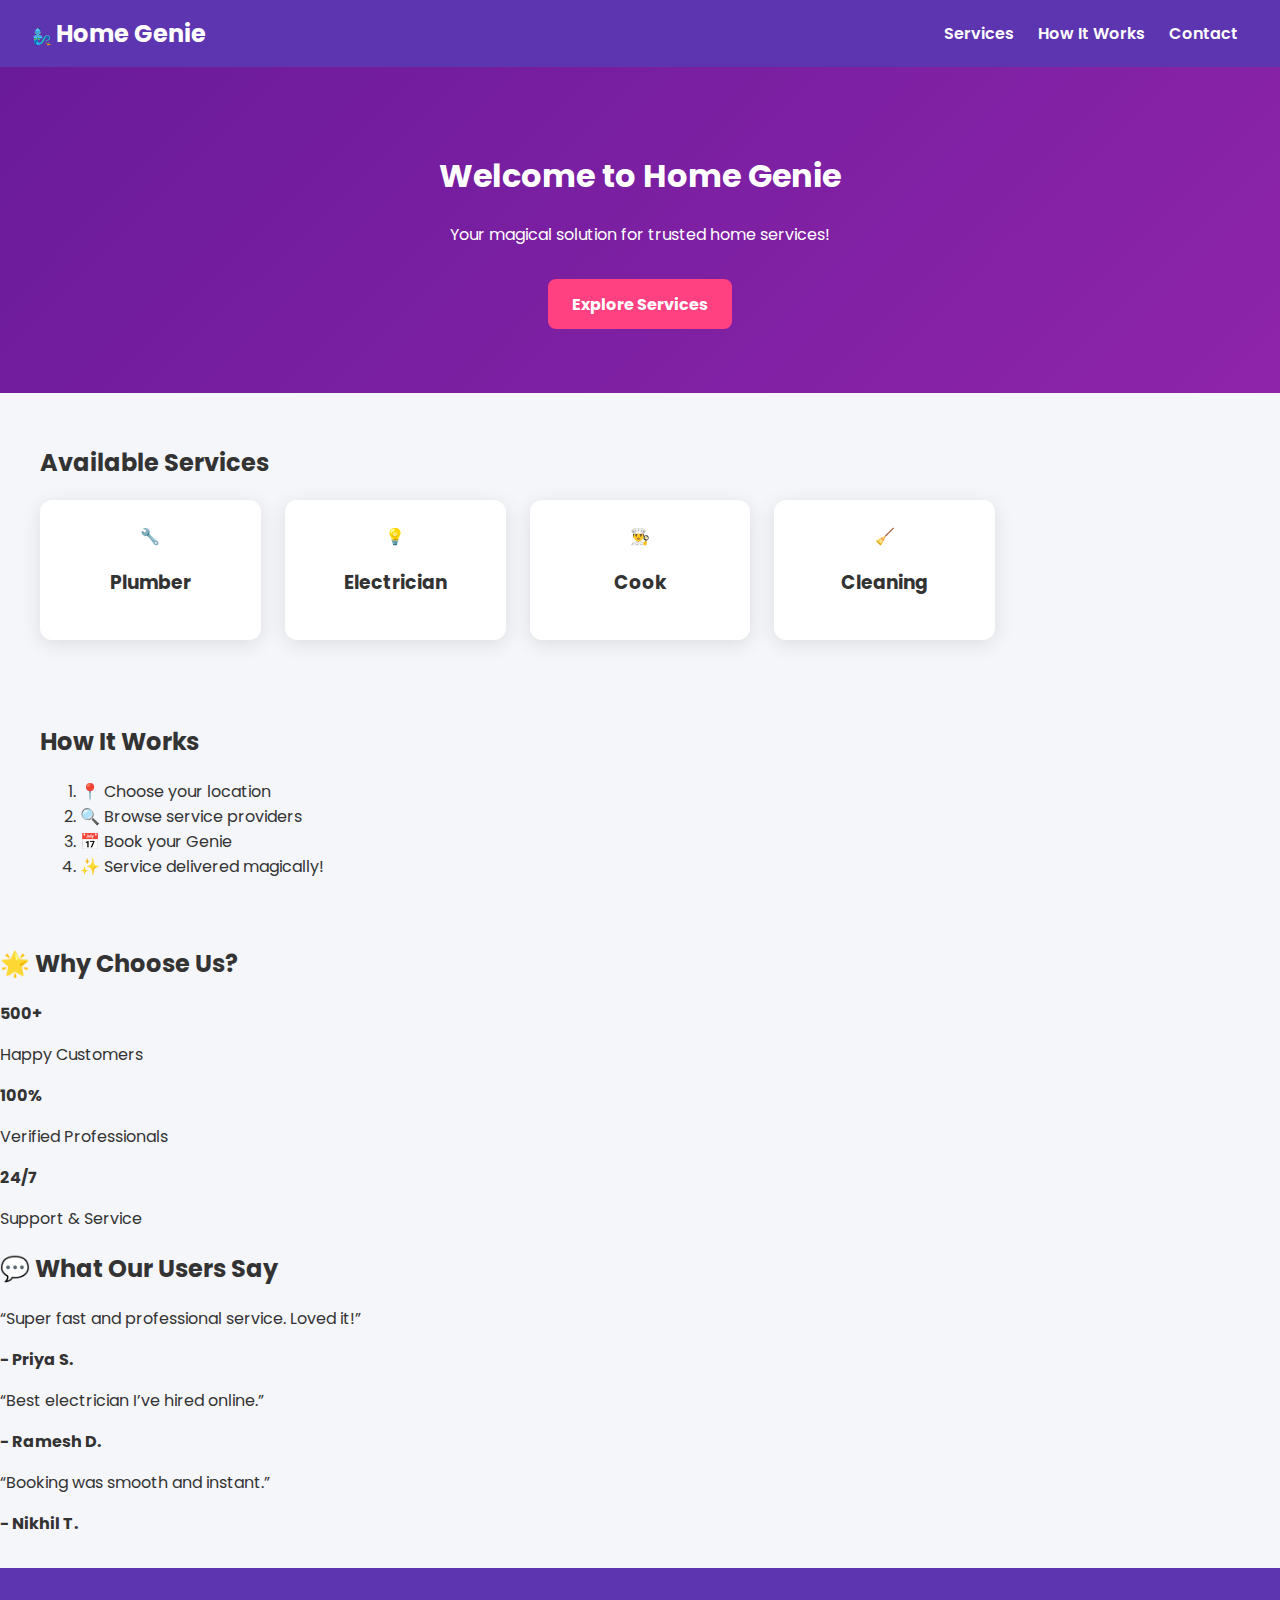
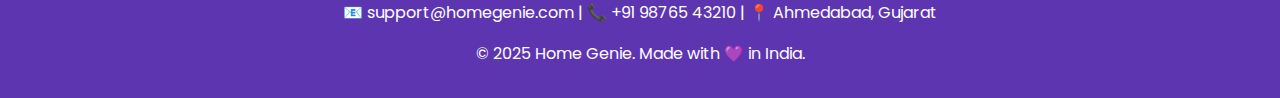
<file: index.html>
<!DOCTYPE html>
<html lang="en">
<head>
  <meta charset="UTF-8" />
  <meta name="viewport" content="width=device-width, initial-scale=1.0" />
  <title>Home Genie - Magical Home Services</title>
  <link rel="stylesheet" href="style.css" />
  <link href="https://fonts.googleapis.com/css2?family=Poppins:wght@400;600&display=swap" rel="stylesheet" />
</head>
<body>
  <header>
    <div class="logo">🧞‍♂️ <span>Home Genie</span></div>
    <nav>
      <a href="#services">Services</a>
      <a href="#how">How It Works</a>
      <a href="#contact">Contact</a>
    </nav>
  </header>

  <section class="hero">
    <h1>Welcome to <span class="highlight">Home Genie</span></h1>
    <p>Your magical solution for trusted home services!</p>
    <a href="#services" class="cta">Explore Services</a>
  </section>

  <section id="services" class="services">
    <h2>Available Services</h2>
    <div class="service-grid">
      <div class="card">🔧 <h3>Plumber</h3></div>
      <div class="card">💡 <h3>Electrician</h3></div>
      <div class="card">👨‍🍳 <h3>Cook</h3></div>
      <div class="card">🧹 <h3>Cleaning</h3></div>
    </div>
  </section>

  <section id="how" class="how-it-works">
    <h2>How It Works</h2>
    <ol>
      <li>📍 Choose your location</li>
      <li>🔍 Browse service providers</li>
      <li>📅 Book your Genie</li>
      <li>✨ Service delivered magically!</li>
    </ol>
  </section>

  <section id="why" class="why-choose-us">
    <h2>🌟 Why Choose Us?</h2>
    <div class="stats">
      <div>
        <strong>500+</strong>
        <p>Happy Customers</p>
      </div>
      <div>
        <strong>100%</strong>
        <p>Verified Professionals</p>
      </div>
      <div>
        <strong>24/7</strong>
        <p>Support & Service</p>
      </div>
    </div>
  </section>

  <section id="testimonials" class="testimonials">
    <h2>💬 What Our Users Say</h2>
    <div class="slider">
      <div class="testimonial">
        <p>“Super fast and professional service. Loved it!”</p>
        <strong>- Priya S.</strong>
      </div>
      <div class="testimonial">
        <p>“Best electrician I’ve hired online.”</p>
        <strong>- Ramesh D.</strong>
      </div>
      <div class="testimonial">
        <p>“Booking was smooth and instant.”</p>
        <strong>- Nikhil T.</strong>
      </div>
    </div>
  </section>

  <footer>
    <p>📧 support@homegenie.com | 📞 +91 98765 43210 | 📍 Ahmedabad, Gujarat</p>
    <p>© 2025 Home Genie. Made with 💜 in India.</p>
  </footer>
</body>
</html>
</file>
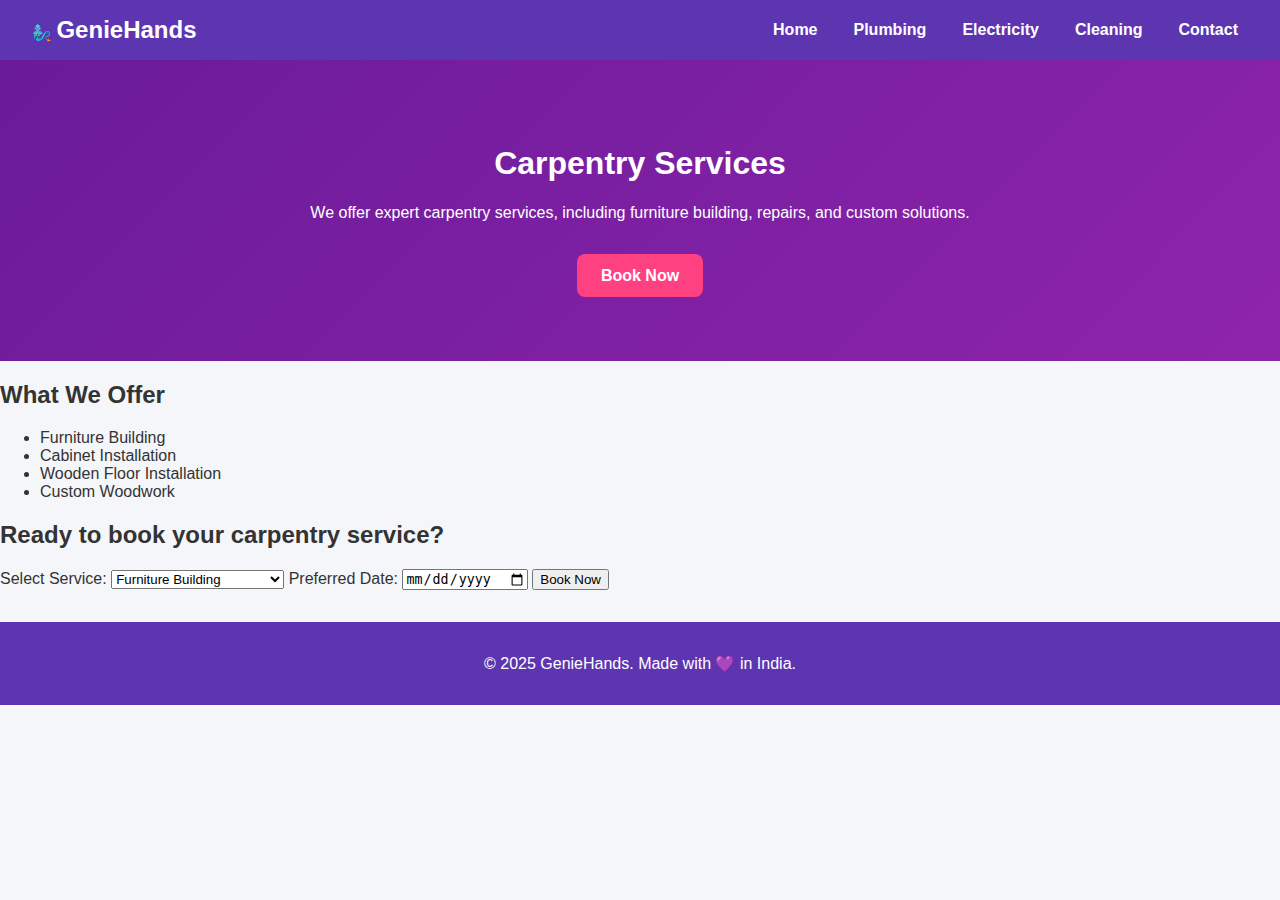
<file: carpentry.html>
<!DOCTYPE html>
<html lang="en">
<head>
  <meta charset="UTF-8" />
  <meta name="viewport" content="width=device-width, initial-scale=1.0" />
  <title>Carpentry Services | GenieHands</title>
  <link rel="stylesheet" href="style.css" />
</head>
<body>
  <header>
    <div class="logo">🧞‍♂️ <span>GenieHands</span></div>
    <nav>
      <ul>
        <li><a href="index.html">Home</a></li>
        <li><a href="plumbing.html">Plumbing</a></li>
        <li><a href="electricity.html">Electricity</a></li>
        <li><a href="cleaning.html">Cleaning</a></li>
        <li><a href="contact.html">Contact</a></li>
      </ul>
    </nav>
  </header>

  <section class="hero">
    <h1>Carpentry Services</h1>
    <p>We offer expert carpentry services, including furniture building, repairs, and custom solutions.</p>
    <a href="#book-now" class="cta">Book Now</a>
  </section>

  <section id="services-details" class="services-details">
    <h2>What We Offer</h2>
    <ul>
      <li>Furniture Building</li>
      <li>Cabinet Installation</li>
      <li>Wooden Floor Installation</li>
      <li>Custom Woodwork</li>
    </ul>
  </section>

  <section id="book-now" class="book-now">
    <h2>Ready to book your carpentry service?</h2>
    <form id="serviceBookingForm">
      <label for="service">Select Service:</label>
      <select id="service" name="service">
        <option value="Furniture Building">Furniture Building</option>
        <option value="Cabinet Installation">Cabinet Installation</option>
        <option value="Wooden Floor Installation">Wooden Floor Installation</option>
        <option value="Custom Woodwork">Custom Woodwork</option>
      </select>

      <label for="date">Preferred Date:</label>
      <input type="date" id="date" name="date" required />

      <button type="submit">Book Now</button>
    </form>
  </section>

  <footer>
    <p>© 2025 GenieHands. Made with 💜 in India.</p>
  </footer>

  <script src="script.js"></script>
</body>
</html>
</file>
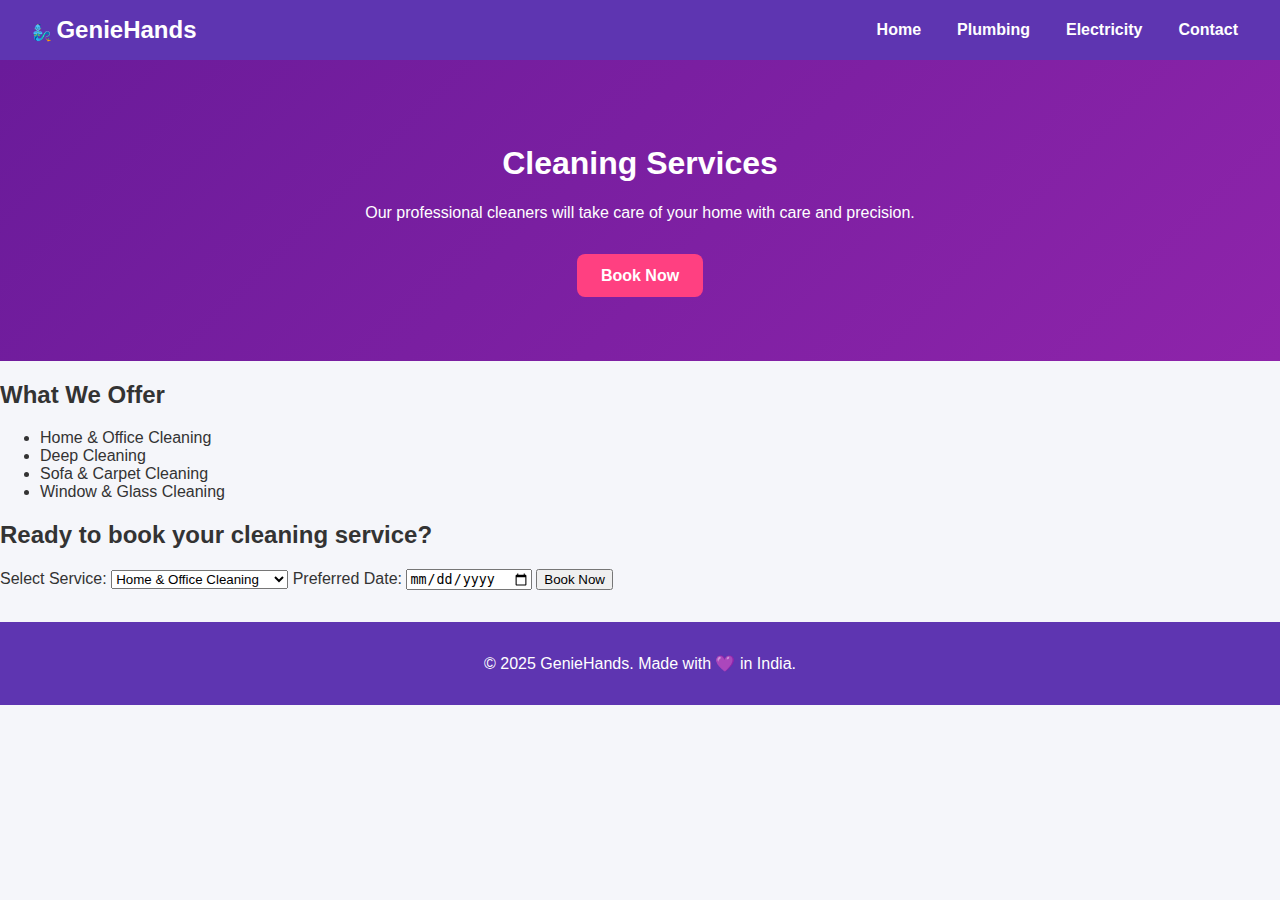
<file: cleaning.html>
<!DOCTYPE html>
<html lang="en">
<head>
  <meta charset="UTF-8" />
  <meta name="viewport" content="width=device-width, initial-scale=1.0" />
  <title>Cleaning Services | GenieHands</title>
  <link rel="stylesheet" href="style.css" />
</head>
<body>
  <header>
    <div class="logo">🧞‍♂️ <span>GenieHands</span></div>
    <nav>
      <ul>
        <li><a href="index.html">Home</a></li>
        <li><a href="plumbing.html">Plumbing</a></li>
        <li><a href="electricity.html">Electricity</a></li>
        <li><a href="contact.html">Contact</a></li>
      </ul>
    </nav>
  </header>

  <section class="hero">
    <h1>Cleaning Services</h1>
    <p>Our professional cleaners will take care of your home with care and precision.</p>
    <a href="#book-now" class="cta">Book Now</a>
  </section>

  <section id="services-details" class="services-details">
    <h2>What We Offer</h2>
    <ul>
      <li>Home & Office Cleaning</li>
      <li>Deep Cleaning</li>
      <li>Sofa & Carpet Cleaning</li>
      <li>Window & Glass Cleaning</li>
    </ul>
  </section>

  <section id="book-now" class="book-now">
    <h2>Ready to book your cleaning service?</h2>
    <form id="serviceBookingForm">
      <label for="service">Select Service:</label>
      <select id="service" name="service">
        <option value="Home & Office Cleaning">Home & Office Cleaning</option>
        <option value="Deep Cleaning">Deep Cleaning</option>
        <option value="Sofa & Carpet Cleaning">Sofa & Carpet Cleaning</option>
        <option value="Window & Glass Cleaning">Window & Glass Cleaning</option>
      </select>

      <label for="date">Preferred Date:</label>
      <input type="date" id="date" name="date" required />

      <button type="submit">Book Now</button>
    </form>
  </section>

  <footer>
    <p>© 2025 GenieHands. Made with 💜 in India.</p>
  </footer>

  <script src="script.js"></script>
</body>
</html>
</file>
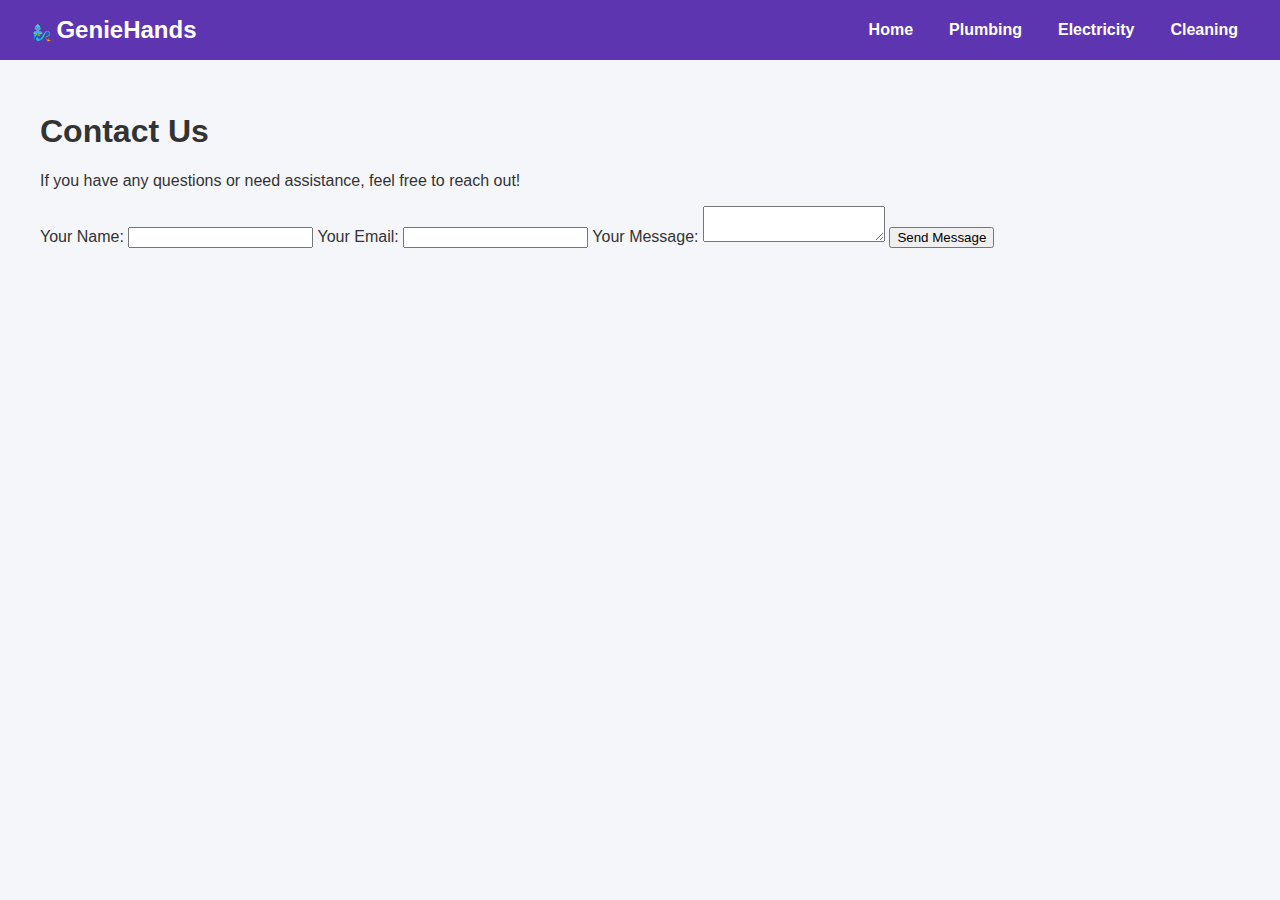
<file: contact.html>
<!DOCTYPE html>
<html lang="en">
<head>
  <meta charset="UTF-8" />
  <meta name="viewport" content="width=device-width, initial-scale=1.0" />
  <title>Contact Us | GenieHands</title>
  <link rel="stylesheet" href="style.css" />
</head>
<body>
  <header>
    <div class="logo">🧞‍♂️ <span>GenieHands</span></div>
    <nav>
      <ul>
        <li><a href="index.html">Home</a></li>
        <li><a href="plumbing.html">Plumbing</a></li>
        <li><a href="electricity.html">Electricity</a></li>
        <li><a href="cleaning.html">Cleaning</a></li>
      </ul>
    </nav>
  </header>

  <section class="contact">
    <h1>Contact Us</h1>
    <p>If you have any questions or need assistance, feel free to reach out!</p>
    <form id="contactForm">
      <label for="name">Your Name:</label>
      <input type="text" id="name" name="name" required />

      <label for="email">Your Email:</label>
      <input type="email" id="email" name="email" required />

      <label for="message">Your Message:</label>
      <textarea id="message" name="message" required></textarea>

      <button type="submit">Send Message</button
</file>
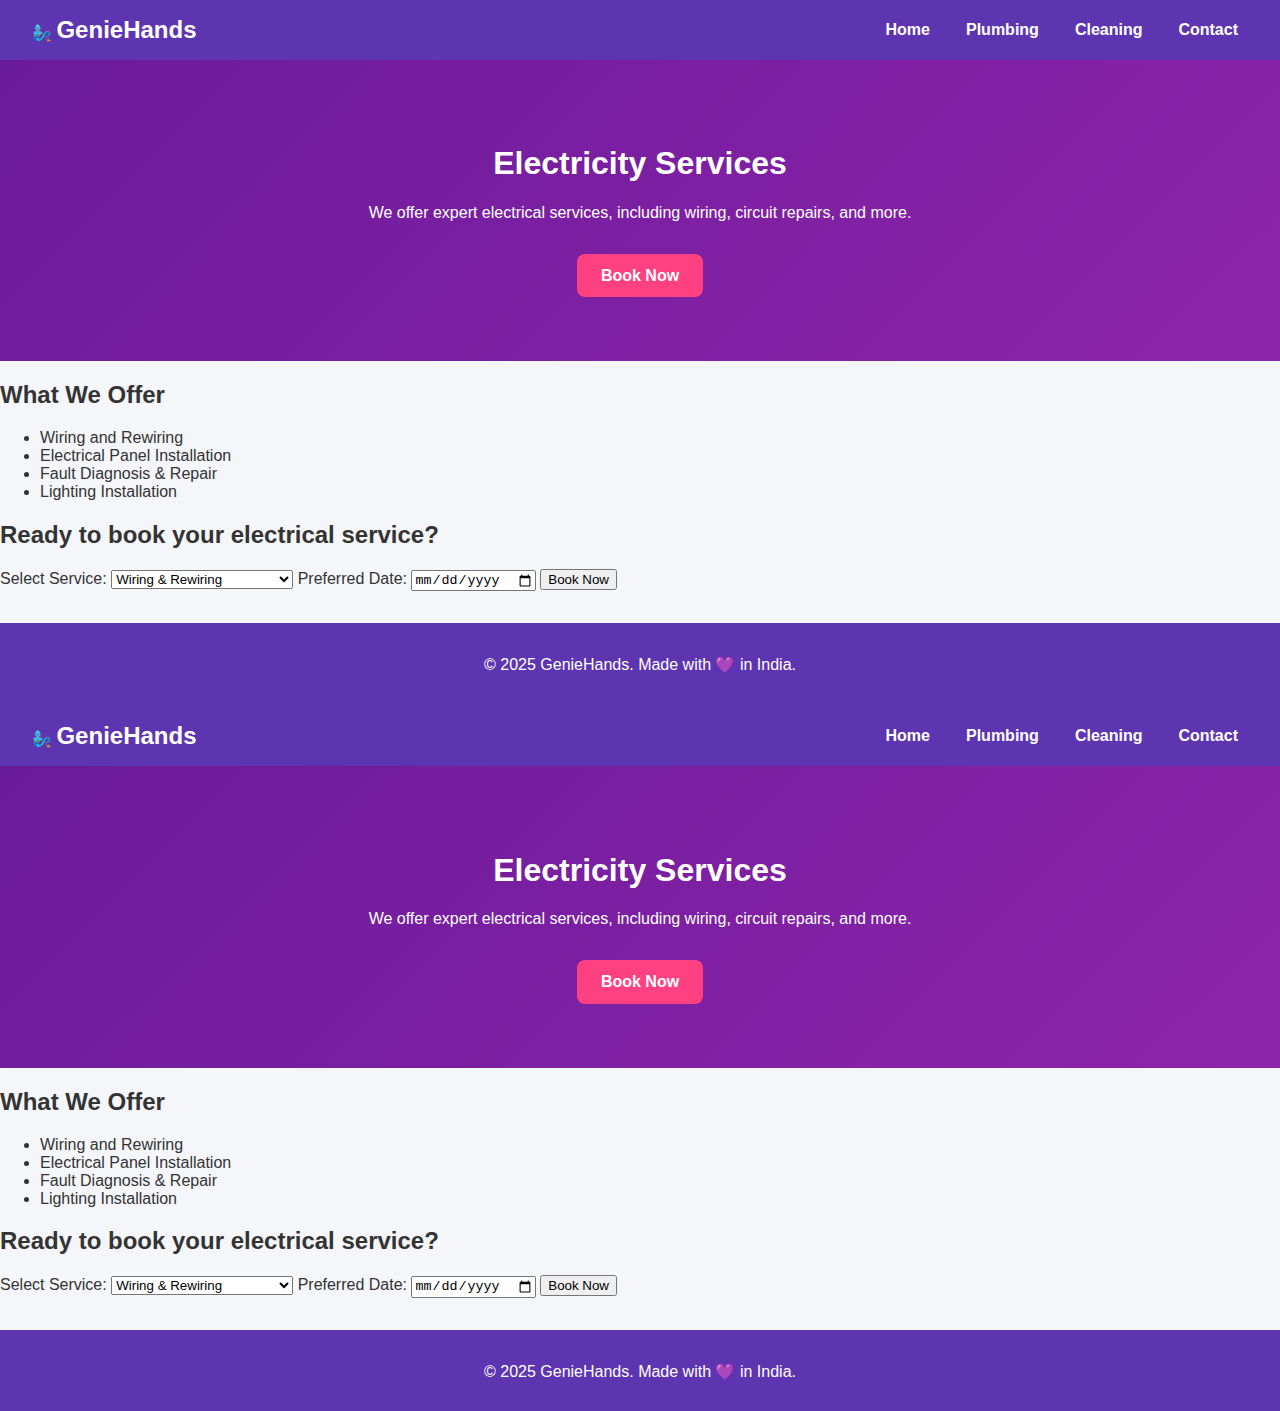
<file: electricity.html>
<!DOCTYPE html>
<html lang="en">
<head>
  <meta charset="UTF-8" />
  <meta name="viewport" content="width=device-width, initial-scale=1.0" />
  <title>Electricity Services | GenieHands</title>
  <link rel="stylesheet" href="style.css" />
</head>
<body>
  <header>
    <div class="logo">🧞‍♂️ <span>GenieHands</span></div>
    <nav>
      <ul>
        <li><a href="index.html">Home</a></li>
        <li><a href="plumbing.html">Plumbing</a></li>
        <li><a href="cleaning.html">Cleaning</a></li>
        <li><a href="contact.html">Contact</a></li>
      </ul>
    </nav>
  </header>

  <section class="hero">
    <h1>Electricity Services</h1>
    <p>We offer expert electrical services, including wiring, circuit repairs, and more.</p>
    <a href="#book-now" class="cta">Book Now</a>
  </section>

  <section id="services-details" class="services-details">
    <h2>What We Offer</h2>
    <ul>
      <li>Wiring and Rewiring</li>
      <li>Electrical Panel Installation</li>
      <li>Fault Diagnosis & Repair</li>
      <li>Lighting Installation</li>
    </ul>
  </section>

  <section id="book-now" class="book-now">
    <h2>Ready to book your electrical service?</h2>
    <form id="serviceBookingForm">
      <label for="service">Select Service:</label>
      <select id="service" name="service">
        <option value="Wiring & Rewiring">Wiring & Rewiring</option>
        <option value="Electrical Panel Installation">Electrical Panel Installation</option>
        <option value="Fault Diagnosis & Repair">Fault Diagnosis & Repair</option>
        <option value="Lighting Installation">Lighting Installation</option>
      </select>

      <label for="date">Preferred Date:</label>
      <input type="date" id="date" name="date" required />

      <button type="submit">Book Now</button>
    </form>
  </section>

  <footer>
    <p>© 2025 GenieHands. Made with 💜 in India.</p>
  </footer>

  <script src="script.js"></script>
</body>
</html>
<!DOCTYPE html>
<html lang="en">
<head>
  <meta charset="UTF-8" />
  <meta name="viewport" content="width=device-width, initial-scale=1.0" />
  <title>Electricity Services | GenieHands</title>
  <link rel="stylesheet" href="style.css" />
</head>
<body>
  <header>
    <div class="logo">🧞‍♂️ <span>GenieHands</span></div>
    <nav>
      <ul>
        <li><a href="index.html">Home</a></li>
        <li><a href="plumbing.html">Plumbing</a></li>
        <li><a href="cleaning.html">Cleaning</a></li>
        <li><a href="contact.html">Contact</a></li>
      </ul>
    </nav>
  </header>

  <section class="hero">
    <h1>Electricity Services</h1>
    <p>We offer expert electrical services, including wiring, circuit repairs, and more.</p>
    <a href="#book-now" class="cta">Book Now</a>
  </section>

  <section id="services-details" class="services-details">
    <h2>What We Offer</h2>
    <ul>
      <li>Wiring and Rewiring</li>
      <li>Electrical Panel Installation</li>
      <li>Fault Diagnosis & Repair</li>
      <li>Lighting Installation</li>
    </ul>
  </section>

  <section id="book-now" class="book-now">
    <h2>Ready to book your electrical service?</h2>
    <form id="serviceBookingForm">
      <label for="service">Select Service:</label>
      <select id="service" name="service">
        <option value="Wiring & Rewiring">Wiring & Rewiring</option>
        <option value="Electrical Panel Installation">Electrical Panel Installation</option>
        <option value="Fault Diagnosis & Repair">Fault Diagnosis & Repair</option>
        <option value="Lighting Installation">Lighting Installation</option>
      </select>

      <label for="date">Preferred Date:</label>
      <input type="date" id="date" name="date" required />

      <button type="submit">Book Now</button>
    </form>
  </section>

  <footer>
    <p>© 2025 GenieHands. Made with 💜 in India.</p>
  </footer>

  <script src="script.js"></script>
</body>
</html>
</file>
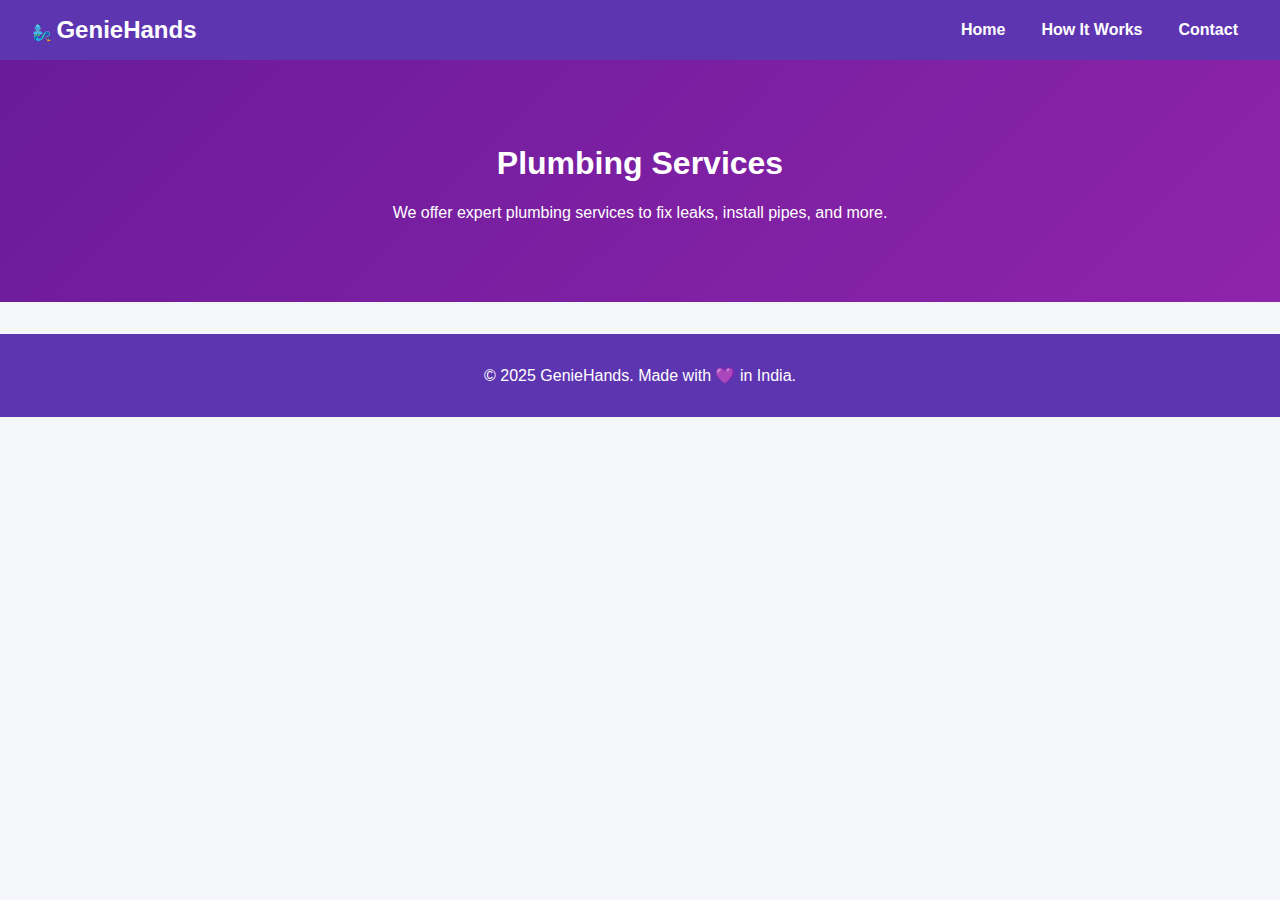
<file: plumbing.html>
<!DOCTYPE html>
<html lang="en">
<head>
  <meta charset="UTF-8" />
  <meta name="viewport" content="width=device-width, initial-scale=1.0" />
  <title>Plumbing Services | GenieHands</title>
  <link rel="stylesheet" href="style.css" />
</head>
<body>
  <header>
    <div class="logo">🧞‍♂️ <span>GenieHands</span></div>
    <nav>
      <ul>
        <li><a href="index.html">Home</a></li>
        <li><a href="#how">How It Works</a></li>
        <li><a href="#contact">Contact</a></li>
      </ul>
    </nav>
  </header>

  <section class="hero">
    <h1>Plumbing Services</h1>
    <p>We offer expert plumbing services to fix leaks, install pipes, and more.</p>
  </section>

  <footer>
    <p>© 2025 GenieHands. Made with 💜 in India.</p>
  </footer>
</body>
</html>
</file>
<file: style.css>
/* Global Styles */
body {
  margin: 0;
  font-family: 'Poppins', sans-serif;
  background: #f5f6fa;
  color: #333;
  transition: background-color 0.3s, color 0.3s;
}

/* Navigation Bar */
header {
  background: #5e35b1;
  padding: 1rem 2rem;
  color: #fff;
  display: flex;
  justify-content: space-between;
  align-items: center;
}

header .logo span {
  font-weight: bold;
  font-size: 1.5rem;
}

nav ul {
  list-style-type: none;
  display: flex;
  margin: 0;
  padding: 0;
}

nav ul li {
  margin-left: 1rem;
}

nav a {
  color: #fff;
  text-decoration: none;
  padding: 10px;
  font-weight: 600;
}

nav a:hover {
  background-color: #4a148c;
  border-radius: 5px;
}

/* Dropdown Styles */
nav .dropdown {
  position: relative;
}

nav .dropdown-content {
  display: none;
  position: absolute;
  background-color: #5e35b1;
  min-width: 160px;
  z-index: 1;
}

nav .dropdown:hover .dropdown-content {
  display: block;
}

nav .dropdown-content a {
  padding: 12px 16px;
  display: block;
}

nav .dropdown-content a:hover {
  background-color: #4a148c;
}

.hero {
  text-align: center;
  padding: 4rem 1rem;
  background: linear-gradient(135deg, #6a1b9a, #8e24aa);
  color: #fff;
  animation: fadeIn 1.5s ease-in-out;
}

.hero .highlight {
  color: #fff;
  font-weight: bold;
}

.cta {
  margin-top: 1rem;
  display: inline-block;
  background: #ff4081;
  color: #fff;
  padding: 0.8rem 1.5rem;
  border-radius: 8px;
  text-decoration: none;
  font-weight: bold;
  transition: background 0.3s ease;
}

.cta:hover {
  background: #e91e63;
}

.services, .how-it-works, .contact {
  padding: 2rem 1rem;
  max-width: 1200px;
  margin: auto;
}

.service-grid {
  display: grid;
  grid-template-columns: repeat(auto-fill, minmax(220px, 1fr));
  gap: 1.5rem;
}

.card {
  background: #fff;
  border-radius: 12px;
  padding: 1.5rem;
  text-align: center;
  box-shadow: 0 4px 20px rgba(0, 0, 0, 0.1);
  transition: transform 0.3s ease, box-shadow 0.3s ease;
}

.card a {
  display: block;
  color: #6a1b9a;
  font-weight: bold;
  text-decoration: none;
  margin-top: 1rem;
}

.card:hover {
  transform: scale(1.05);
  box-shadow: 0 6px 30px rgba(0, 0, 0, 0.2);
}

footer {
  text-align: center;
  padding: 1rem;
  background: #5e35b1;
  color: #fff;
  margin-top: 2rem;
}

/* Responsive Design */
@media (max-width: 768px) {
  nav ul {
    flex-direction: column;
    align-items: center;
  }

  .service-grid {
    grid-template-columns: 1fr 1fr;
  }

  footer {
    font-size: 0.8rem;
  }
}
</file>
